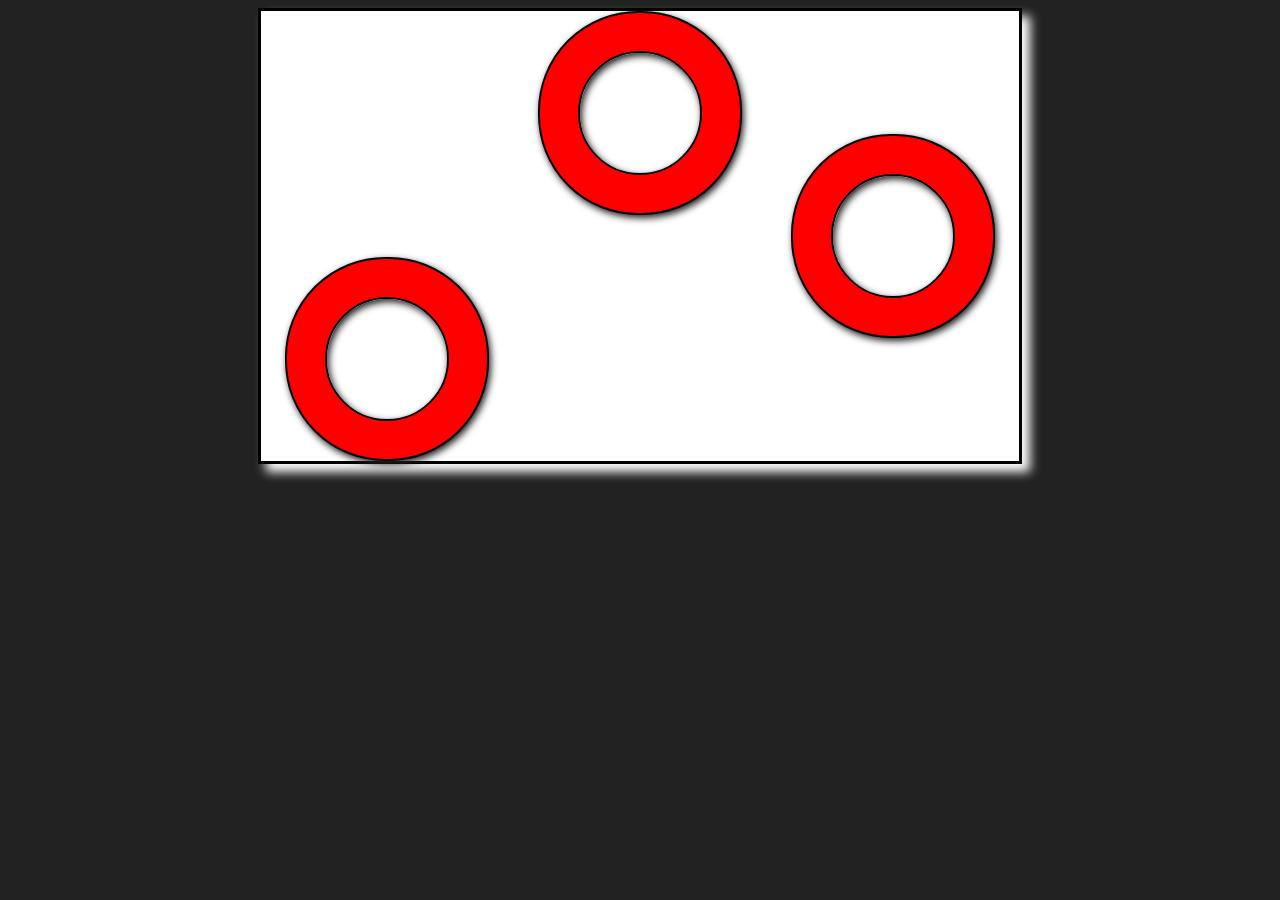
<file: flexbox/index.html>
<!DOCTYPE html>
<html lang="en">
<head>
    <meta charset="UTF-8">
    <meta name="viewport" content="width=device-width, initial-scale=1.0">
    <title>Document</title>

    <link rel="stylesheet" href="style.css">
</head>
<body>
    
    <div class="card-pai">
        <div class="circulo-filho b1">
            <div class="circulo-filho-filho"></div>
        </div>
        <div class="circulo-filho b2">
            <div class="circulo-filho-filho"></div>
        </div>
        <div class="circulo-filho b3">
            <div class="circulo-filho-filho"></div>
    </div>

</body>
</html>
</file>
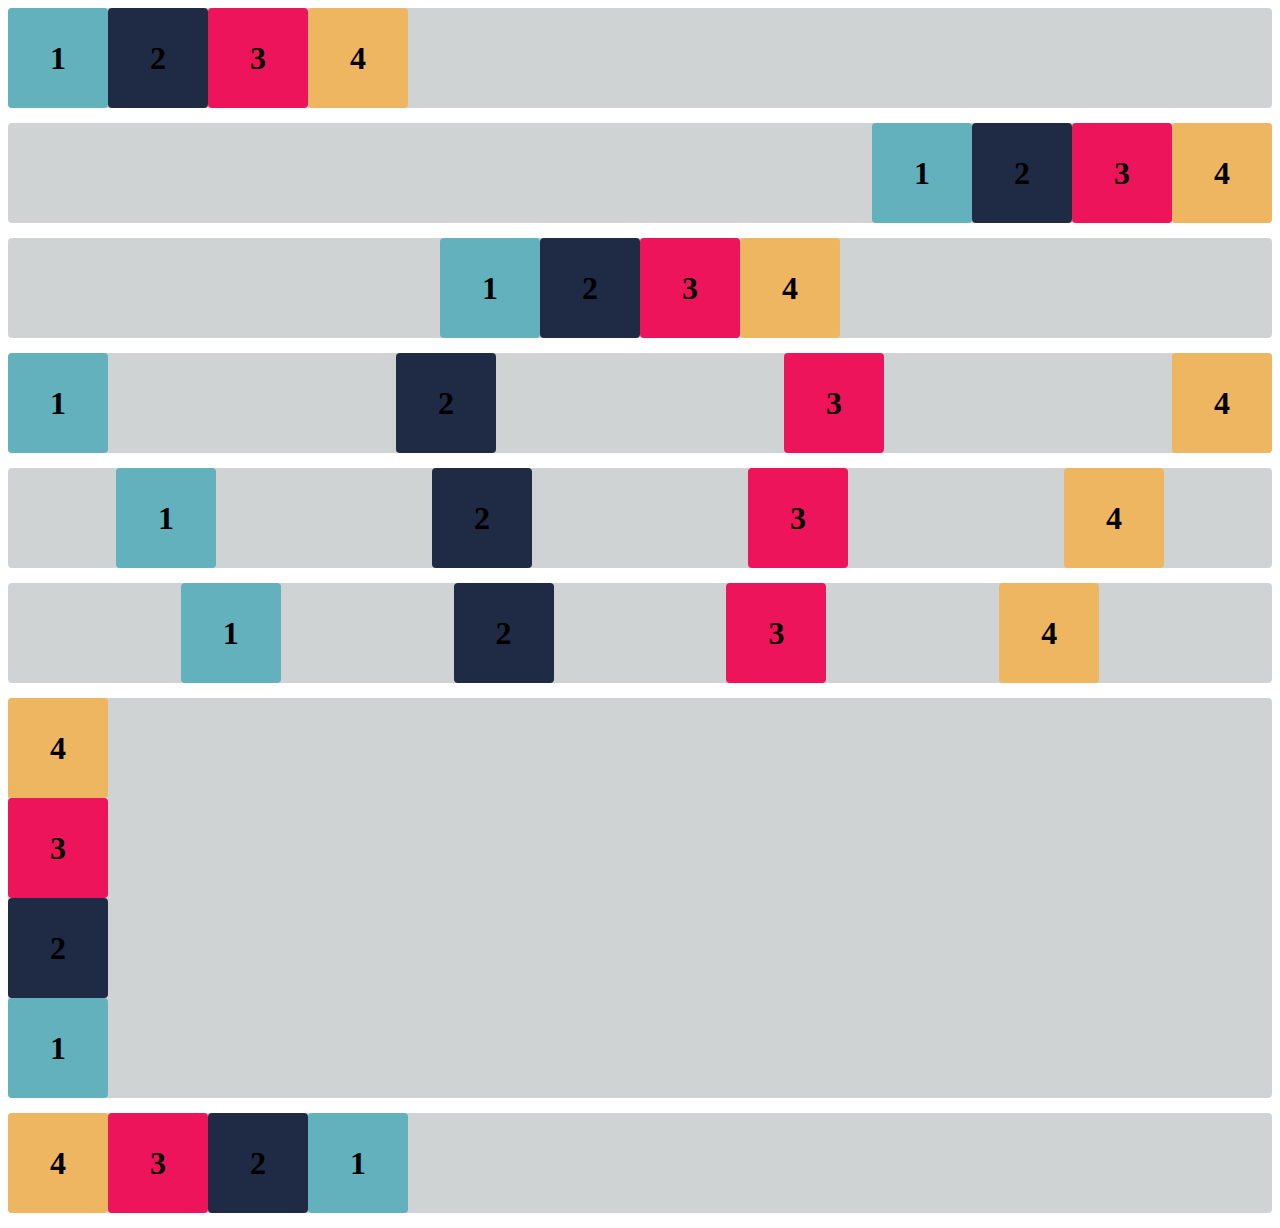
<file: atividade-04/Exercicios_flexbox/index.html>
<!DOCTYPE html>
<html lang="en">

<head>
    <meta charset="UTF-8">
    <meta http-equiv="X-UA-Compatible" content="IE=edge">
    <meta name="viewport" content="width=device-width, initial-scale=1.0">
    <title>Flex-box</title>
    <link rel="stylesheet" href="estilo.css">
</head>

<body>

    <div class="base container1">
        <div class="flex-item box1"><h1>1</h1></div>
        <div class="flex-item box2"><h1>2</h1></div>
        <div class="flex-item box3"><h1>3</h1></div>
        <div class="flex-item box4"><h1>4</h1></div>
    </div>
    <div class="base container2">
        <div class="flex-item box1"><h1>1</h1></div>
        <div class="flex-item box2"><h1>2</h1></div>
        <div class="flex-item box3"><h1>3</h1></div>
        <div class="flex-item box4"><h1>4</h1></div>
    </div>
    <div class="base container3">
        <div class="flex-item box1"><h1>1</h1></div>
        <div class="flex-item box2"><h1>2</h1></div>
        <div class="flex-item box3"><h1>3</h1></div>
        <div class="flex-item box4"><h1>4</h1></div>
    </div>
    <div class="base container4">
        <div class="flex-item box1"><h1>1</h1></div>
        <div class="flex-item box2"><h1>2</h1></div>
        <div class="flex-item box3"><h1>3</h1></div>
        <div class="flex-item box4"><h1>4</h1></div>
    </div>
    <div class="base container5">
        <div class="flex-item box1"><h1>1</h1></div>
        <div class="flex-item box2"><h1>2</h1></div>
        <div class="flex-item box3"><h1>3</h1></div>
        <div class="flex-item box4"><h1>4</h1></div>
    </div>
    <div class="base container6">
        <div class="flex-item box1"><h1>1</h1></div>
        <div class="flex-item box2"><h1>2</h1></div>
        <div class="flex-item box3"><h1>3</h1></div>
        <div class="flex-item box4"><h1>4</h1></div>
    </div>
    <div class="base container-exercicioB">
        <div class="flex-item box1"><h1>1</h1></div>
        <div class="flex-item box2"><h1>2</h1></div>
        <div class="flex-item box3"><h1>3</h1></div>
        <div class="flex-item box4"><h1>4</h1></div>
    </div>
    <div class="base container-desafio">
        <div class="flex-item box1"><h1>1</h1></div>
        <div class="flex-item box2"><h1>2</h1></div>
        <div class="flex-item box3"><h1>3</h1></div>
        <div class="flex-item box4"><h1>4</h1></div>
    </div>

</body>

</html>
</file>
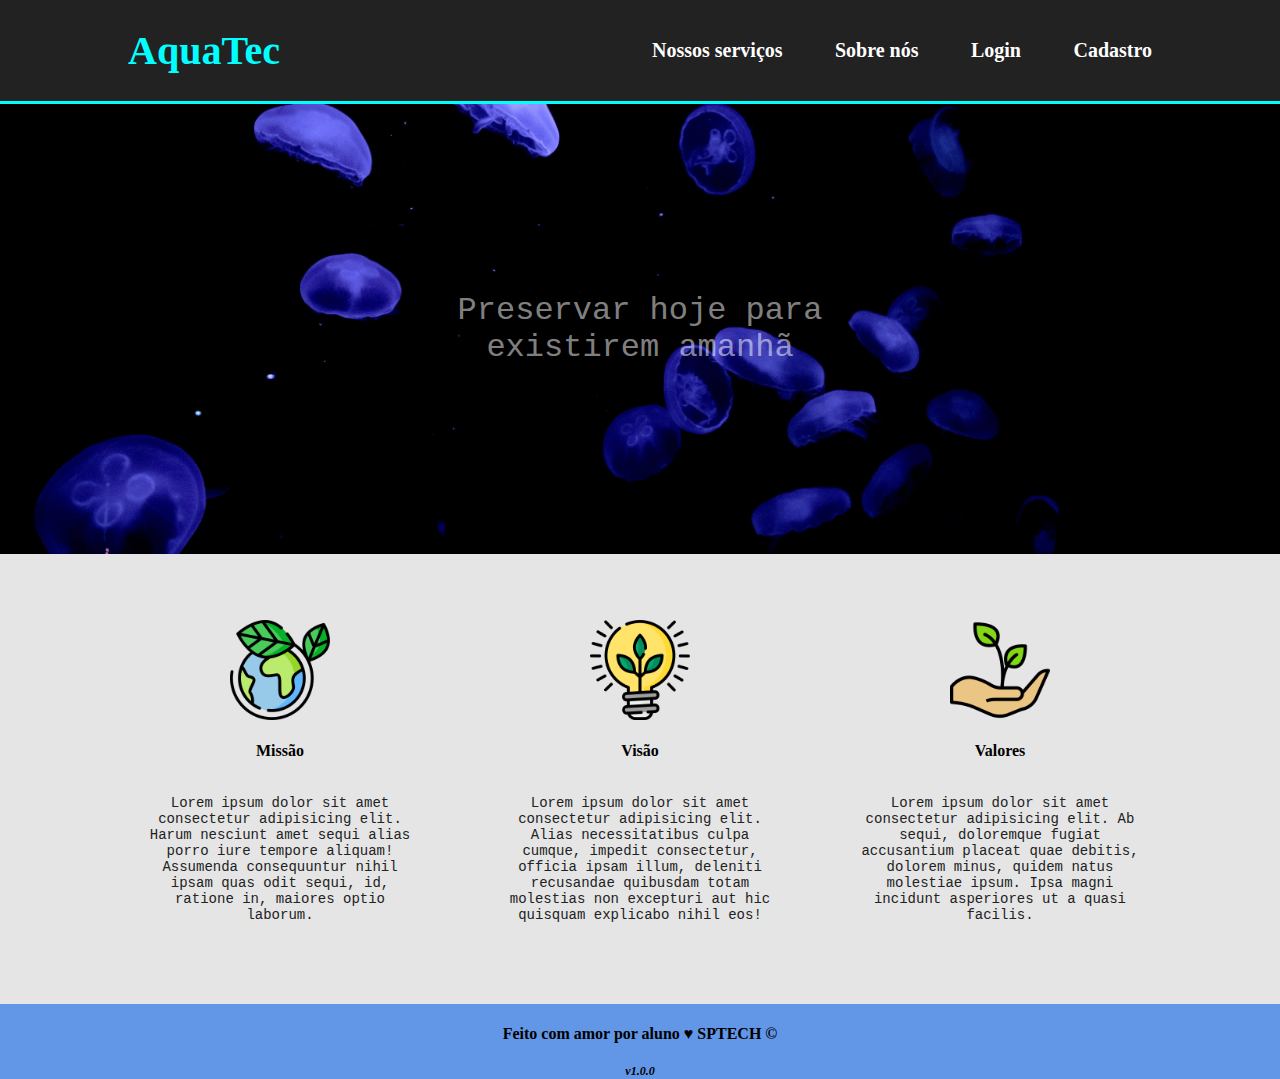
<file: Site Institucional/public/index.html>
<!DOCTYPE html>
<html lang="en">
<head>
    <meta charset="UTF-8">
    <meta name="viewport" content="width=device-width, initial-scale=1.0">
    <title>Home</title>

    <link rel="stylesheet" href="style.css">
    <link rel="shortcut icon" href="assets/imgs/favicon2.ico" type="image/x-icon">

</head>
<body>
    
    <div class="header">
        <div class="container">

            <a href="../public/index.html">
                <h1>
                    AquaTec 
                </h1>
            </a>

            <ul>
                <li>
                    <a href="#">Nossos serviços</a>
                </li>
                <li>
                    <a href="#">Sobre nós</a>
                </li>
                <li>
                    <a href="login.html">Login</a>
                </li>
                <li>
                    <a href="cadastro.html">Cadastro</a>
                </li>
            </ul>
            
        </div>
    </div>
    
    <div class="banner">
        <div class="container">

            <p>Preservar hoje para existirem amanhã</p>

        </div>
    </div>

    <div class="social">
        <div class="container">

            <div class="boxes">

                <div class="box">
                    <img src="assets/imgs/planet-earth_color.png">
                    <h4>
                        Missão
                    </h4>
                    <p>
                        Lorem ipsum dolor sit amet consectetur adipisicing elit. Harum nesciunt amet sequi alias porro iure tempore aliquam! Assumenda consequuntur nihil ipsam quas odit sequi, id, ratione in, maiores optio laborum.
                    </p>
                </div>
                <div class="box">
                    <img src="assets/imgs/lightbulb_color.png">
                    <h4>
                        Visão
                    </h4>
                    <p>
                        Lorem ipsum dolor sit amet consectetur adipisicing elit. Alias necessitatibus culpa cumque, impedit consectetur, officia ipsam illum, deleniti recusandae quibusdam totam molestias non excepturi aut hic quisquam explicabo nihil eos!
                    </p>
                </div>
                <div class="box">
                    <img src="assets/imgs/growth_color.png">
                    <h4>
                        Valores
                    </h4>
                    <p>
                        Lorem ipsum dolor sit amet consectetur adipisicing elit. Ab sequi, doloremque fugiat accusantium placeat quae debitis, dolorem minus, quidem natus molestiae ipsum. Ipsa magni incidunt asperiores ut a quasi facilis.
                    </p>
                </div>

            </div>

        </div>
    </div>

    <div class="footer">
        <div class="container">

            <h4>Feito com amor por aluno &hearts; SPTECH &copy; </h4> 
            <span class="version">v1.0.0</span>

        </div>
    </div>



</body>
</html>
</file>
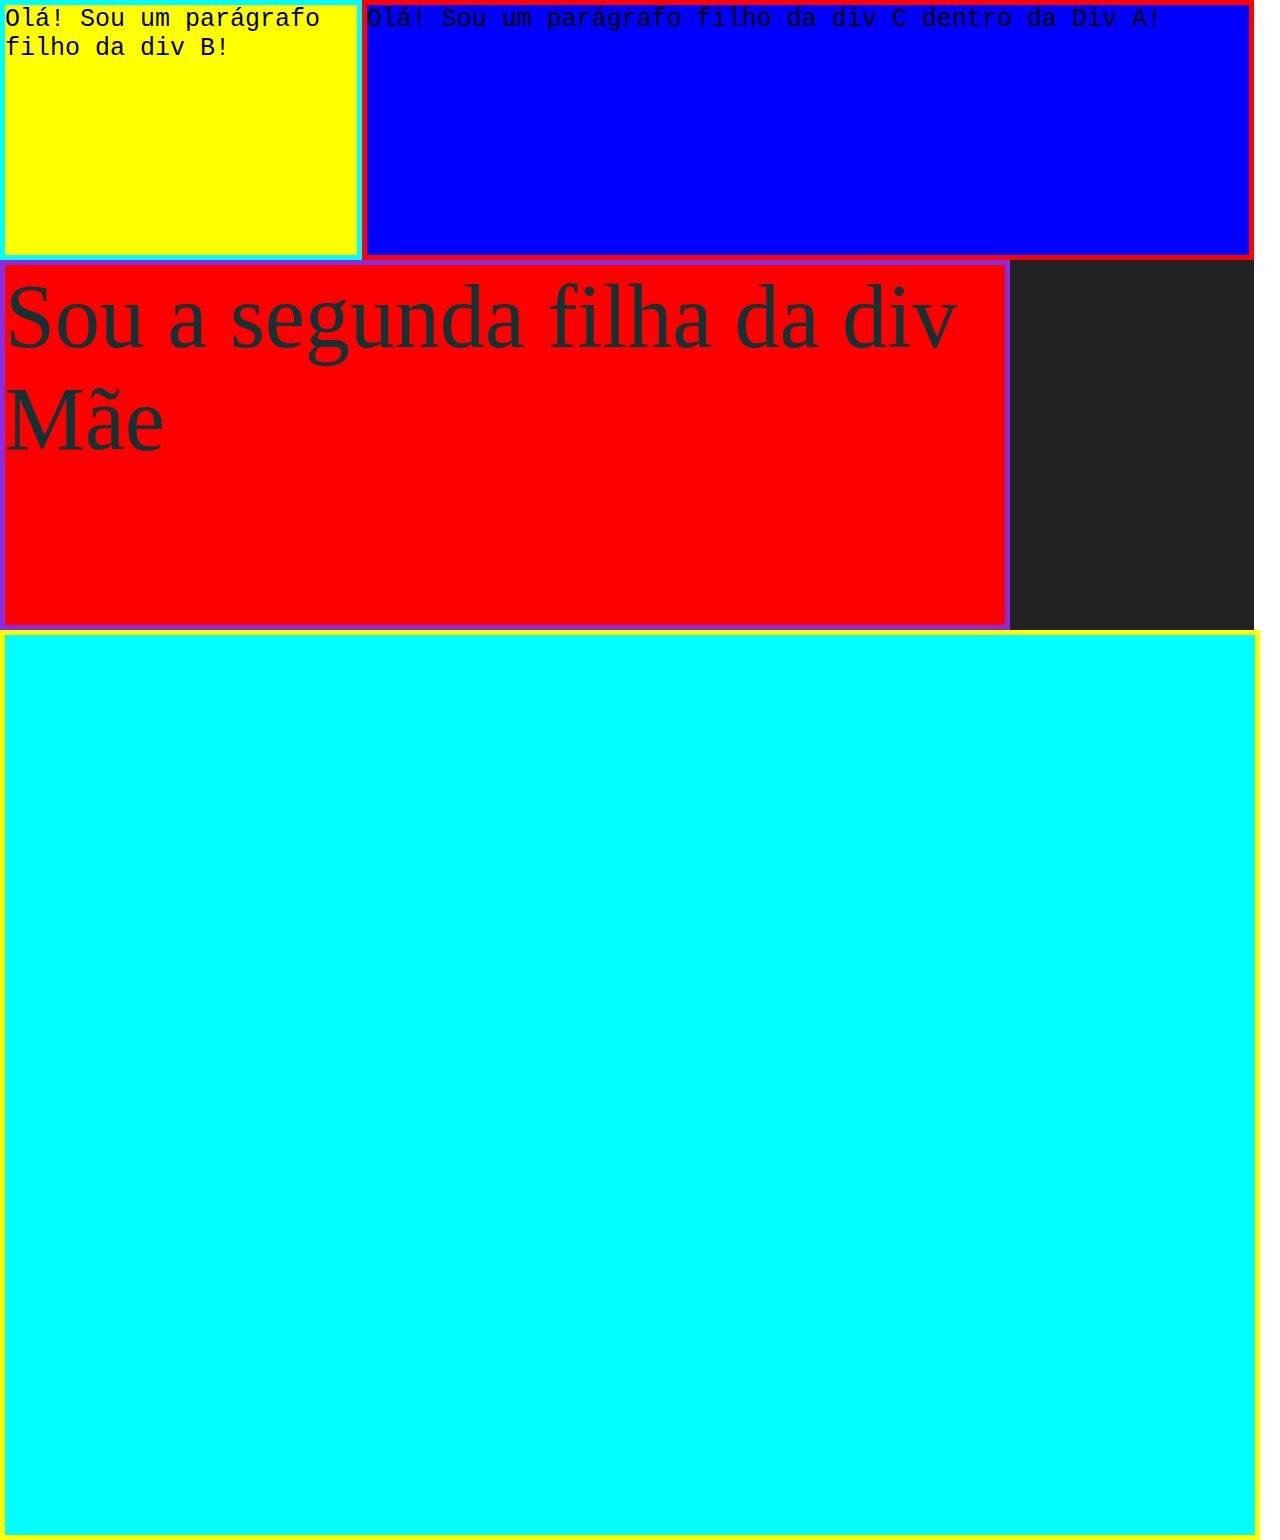
<file: aulaHTML&CSS.html>
<!DOCTYPE html>
<html lang="en">
<head>
    <meta charset="UTF-8">
    <meta name="viewport" content="width=device-width, initial-scale=1.0">
    <title>Document</title>
</head>
<body>
    <style>
        *{
            margin: 0;
        }
        body{
            height: 100vh;
        }
    </style>
    <div style="width: 98vw;
                height: 100%;
                background-color: #222;
                margin: 0;
                border: solid 5px yellow
                overflow: hidden;">
        <div style="display: flex;">
            <div style="width: 500px;
                    height: 250px;
                    background-color: yellow;
                    border: 5px solid aqua;
                    display: flex;
                    justify-content: center;">

                <p style="font-size: 25px;
                          font-family: monospace;">Olá! Sou um parágrafo filho da div B!</p>
            </div>

            <div style="width: 100%;
                        height: 250px;
                        background-color: blue;
                        border: 5px solid red;
                        ">
                <p style="font-size: 25px;
                        font-family: monospace;">Olá! Sou um parágrafo filho da div C dentro da Div A!</p>
            </div>
        </div>

        <div style="width: 1000px;
                    height:40%;
                    background-color: red;
                    border: solid 5px blueviolet;
                    color: rgb(17, 51, 51);
                    font-size: 90px;
                    font-family: 'Times New Roman', Times, serif, monospace;">
            Sou a segunda filha da div Mãe
        </div>
        <div style="width: 1250px;
                    height: 100%;
                    background-color: aqua;
                    border: solid 5px yellow;
                    ">

        </div>
    </div>

</body>
</html>
</file>
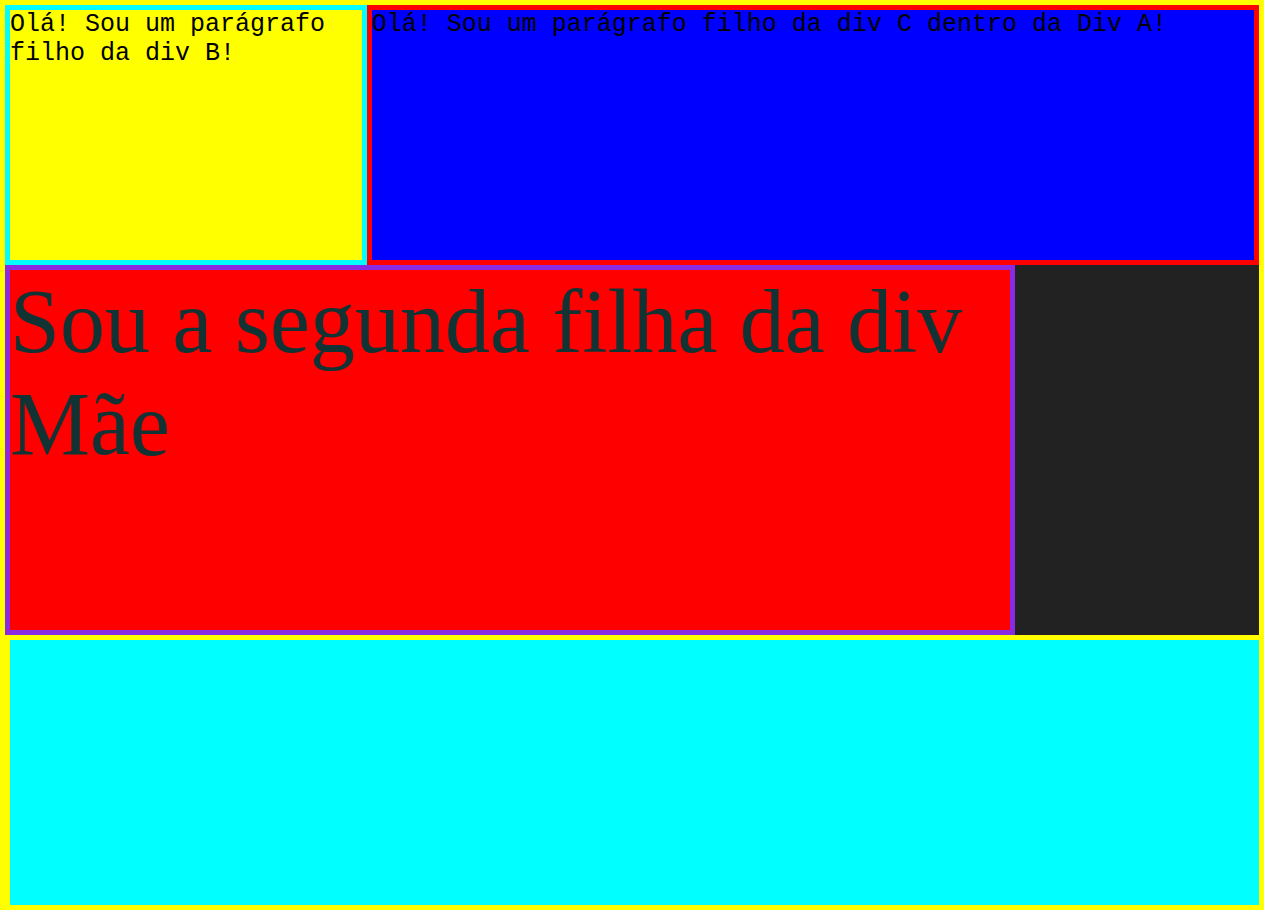
<file: aulaHTML&CSS/aulaHTML&CSS.html>
<!DOCTYPE html>
<html lang="en">
<head>
    <meta charset="UTF-8">
    <meta name="viewport" content="width=device-width, initial-scale=1.0">
    <title>Document</title>
</head>
<body>
    <style>
        *{
            margin: 0;
        }
        body{
            height: 100vh;
        }
    </style>
    <div style="width: 98vw;
                height: 100%;
                background-color: #222;
                margin: 0;
                border: solid 5px yellow;
                overflow: hidden;">
        <div style="display: flex;">
            <div style="width: 500px;
                    height: 250px;
                    background-color: yellow;
                    border: 5px solid aqua;
                    display: flex;
                    justify-content: center;">

                <p style="font-size: 25px;
                          font-family: monospace;">Olá! Sou um parágrafo filho da div B!</p>
            </div>

            <div style="width: 100%;
                        height: 250px;
                        background-color: blue;
                        border: 5px solid red;
                        ">
                <p style="font-size: 25px;
                        font-family: monospace;">Olá! Sou um parágrafo filho da div C dentro da Div A!</p>
            </div>
        </div>

        <div style="width: 1000px;
                    height:40%;
                    background-color: red;
                    border: solid 5px blueviolet;
                    color: rgb(17, 51, 51);
                    font-size: 90px;
                    font-family: 'Times New Roman', Times, serif, monospace;">
            Sou a segunda filha da div Mãe
        </div>
        <div style="width: 1250px;
                    height: 100%;
                    background-color: aqua;
                    border: solid 5px yellow;
                    ">

        </div>
    </div>

</body>
</html>
</file>
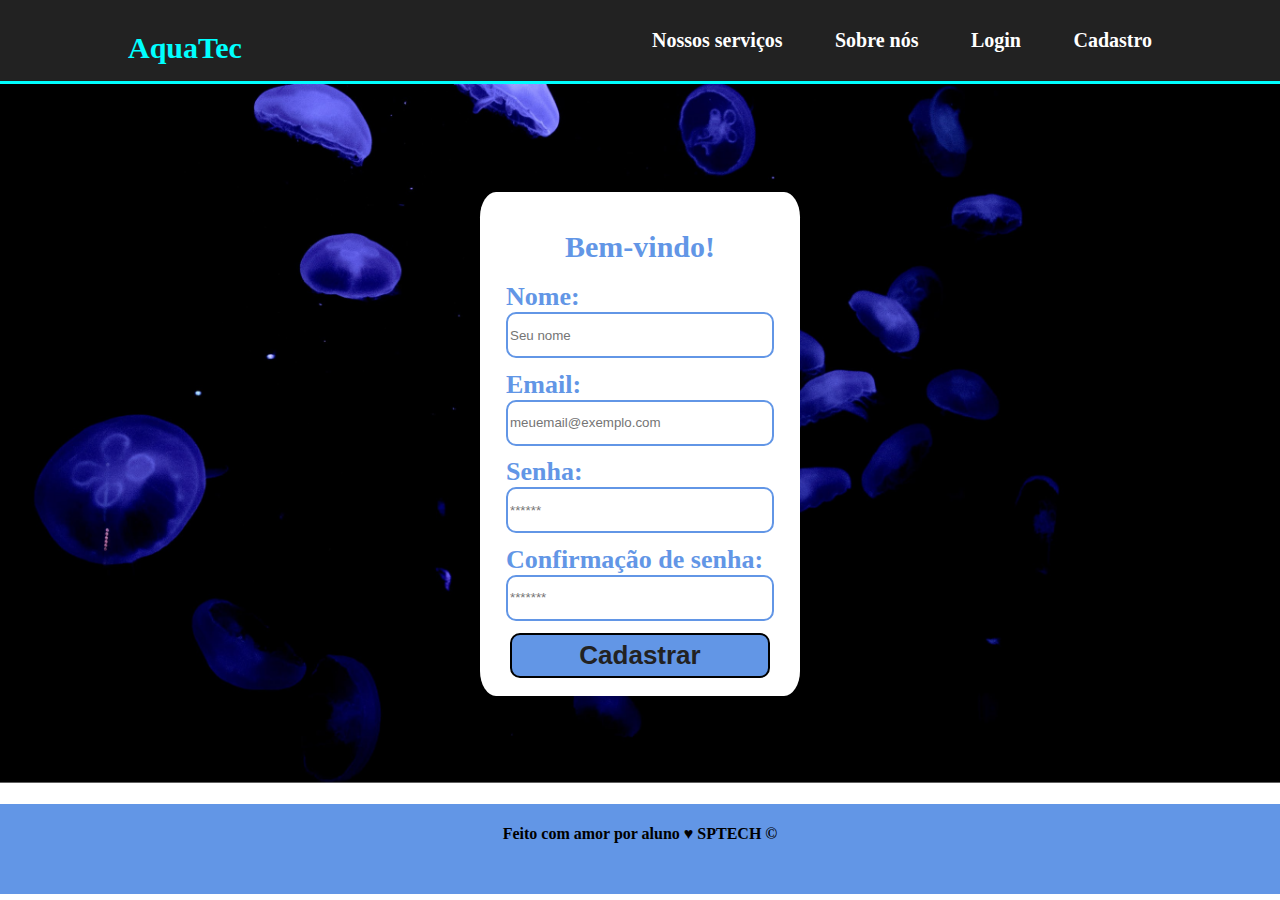
<file: Site Institucional/public/cadastro.html>
<!DOCTYPE html>
<html lang="en">
<head>
    <meta charset="UTF-8">
    <meta name="viewport" content="width=device-width, initial-scale=1.0">
    <title>Home</title>

    <link rel="stylesheet" href="style.css">
    <link rel="stylesheet" href="cadastro.css">
    <link rel="shortcut icon" href="assets/imgs/favicon2.ico" type="image/x-icon">

</head>
<body>
    
    <div class="header">
        <div class="container">

            <a href="../public/index.html">
                <h1>
                    AquaTec 
                </h1>
            </a>

            <ul>
                <li>
                    <a href="#">Nossos serviços</a>
                </li>
                <li>
                    <a href="#">Sobre nós</a>
                </li>
                <li>
                    <a href="../public/login.html">Login</a>
                </li>
                <li>
                    <a href="cadastro.html">Cadastro</a>
                </li>
            </ul>
            
        </div>
    </div>

    <div class="banner">
        <div class="container-cadastro">

            <div class="elementos">
                <div class="titulo">
                    <h1>Bem-vindo!</h1>
                </div>
                <div class="nome">
                    <span>Nome:</span>
                    <input type="text" placeholder="Seu nome">
                </div>
                <div class="email">
                    <span>Email:</span>
                    <input type="text" placeholder="meuemail@exemplo.com">
                </div>
                <div class="senha">
                    <span>Senha:</span>
                    <input type="text" placeholder="******">
                </div>
                <div class="senha">
                    <span>Confirmação de senha:</span>
                    <input type="text" placeholder="*******">
                </div>
                <div class="botao">
                    <button>Cadastrar</button>
                </div>
            </div>

        </div>
    </div>
    


    <div class="footer">
        <div class="container">

            <h4>Feito com amor por aluno &hearts; SPTECH &copy; </h4> 
            <span class="version">v1.0.0</span>

        </div>
    </div>



</body>
</html>
</file>
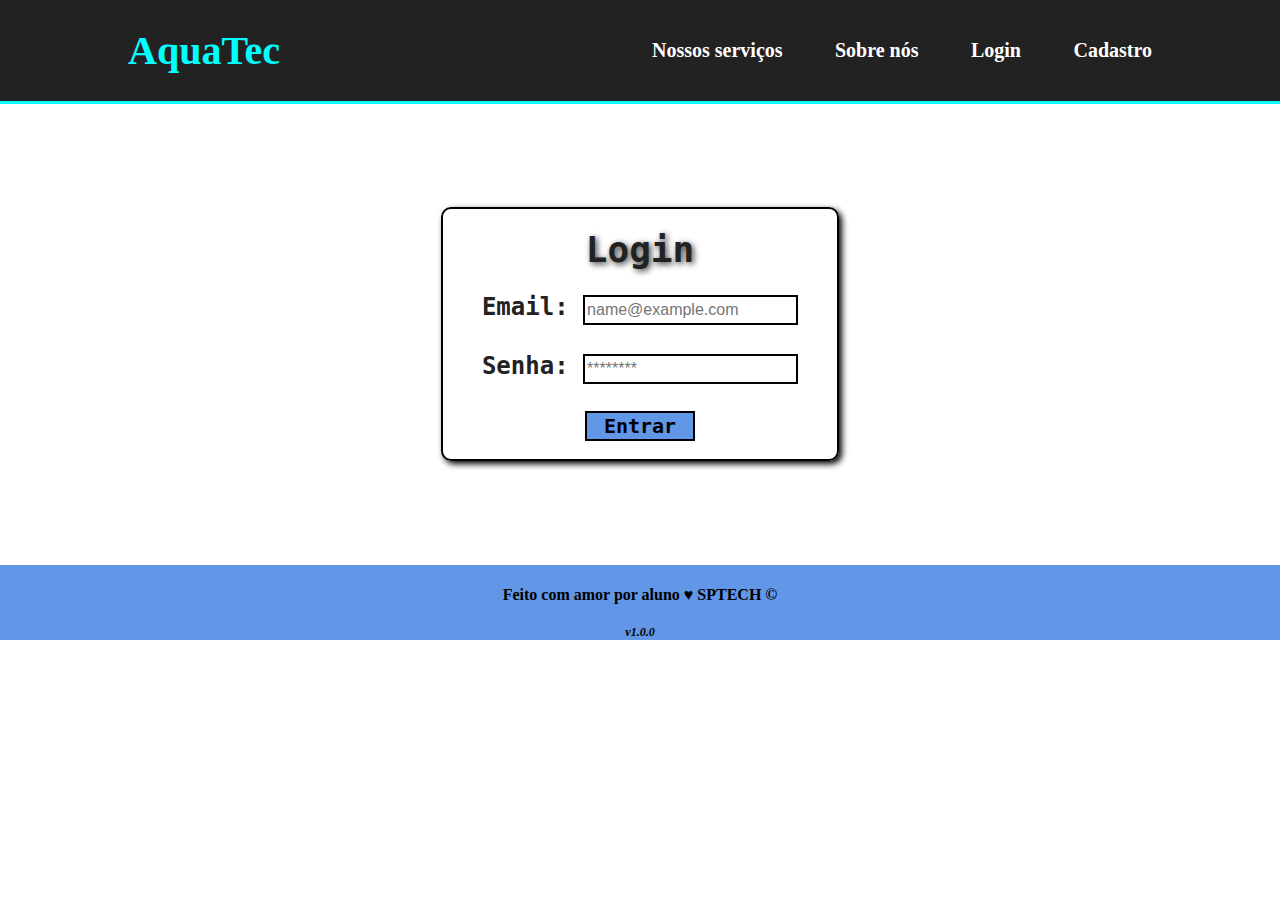
<file: Site Institucional/public/login.html>
<!DOCTYPE html>
<html lang="en">
<head>
    <meta charset="UTF-8">
    <meta name="viewport" content="width=device-width, initial-scale=1.0">
    <title>Home</title>

    <link rel="stylesheet" href="style.css">
    <link rel="shortcut icon" href="assets/imgs/favicon2.ico" type="image/x-icon">

</head>
<body>
    
    <div class="header">
        <div class="container">

            <a href="../public/index.html">
                <h1>
                    AquaTec 
                </h1>
            </a>

            <ul>
                <li>
                    <a href="#">Nossos serviços</a>
                </li>
                <li>
                    <a href="#">Sobre nós</a>
                </li>
                <li>
                    <a href="#">Login</a>
                </li>
                <li>
                    <a href="cadastro.html">Cadastro</a>
                </li>
            </ul>
            
        </div>
    </div>
    
    <div class="login">
        <div class="container">

            <div class="card">
                <h2>Login</h2>
                <div class="formulario">
                    <div class="campo">
                        <span>Email:</span>
                        <input type="email" placeholder="name@example.com">
                    </div>
                    <div class="campo">
                        <span>Senha:</span>
                        <input type="password" placeholder="********">
                    </div>  
                    <button class="botao">Entrar</button>
                </div>
            </div>

        </div>
    </div>

    <div class="footer">
        <div class="container">

            <h4>Feito com amor por aluno &hearts; SPTECH &copy; </h4> 
            <span class="version">v1.0.0</span>

        </div>
    </div>



</body>
</html>
</file>
<file: flexbox/style.css>
body{
    background-color: #222;
}

.card-pai{
    width: 60%;
    height: 450px;
    border: solid 3px black;
    display: flex;
    justify-content: space-around;
    align-items: center;
    background-color: #fff;
    margin: auto;
    box-shadow: 8px 8px 10px #fff;
}

.circulo-filho{
    width: 200px;
    height: 200px;
    border: 2px solid black;
    background-color: red;
    border-radius: 100px;
    display: flex;
    justify-content: center;
    align-items: center;
    box-shadow: 2px 3px 7px #222;
}

.circulo-filho-filho{
    width: 120px;
    height: 120px;
    background-color: rgb(255, 255, 255);
    border: solid 2px black;
    border-radius: 80px;
    box-shadow: inset 2px 3px 7px #222;
}

.b1{
    align-self: flex-end;
}
.b2{
    align-self: flex-start;
}
</file>
<file: atividade-04/Exercicios_flexbox/estilo.css>
.flex-item {
    width: 100px;
    height: 100px;
    border-radius: 4px;
    display: flex;
    align-items: center;
}

.base {
    margin-bottom: 15px;
    background-color: #d0d3d4;
    border-radius: 4px;
}

.box1 {
    background-color: #63b1bc;
}

.box2 {
    background-color: #1f2a44;
}

.box3 {
    background-color: #ed145b;
}

.box4 {
    background-color: #efb661;
}

h1 {
    width: fit-content;
    margin: auto;
}

/* Insira o código abaixo */

.container1 {
    display: flex;
}

.container2 {
    display: flex;
    justify-content: flex-end;
}

.container3 {
    display: flex;
   justify-content: center;
}

.container4 {
    display: flex;
    justify-content: space-between;
}
.container5 {
    display: flex;
    justify-content: space-around;
}
.container6 {
    display: flex;
    justify-content: space-evenly;
}

.container-exercicioB{
    display: flex;
    flex-direction: column-reverse;
}

.container-desafio{
    display: flex;
    justify-content: flex-end;
    flex-direction: row-reverse;
}
</file>
<file: Site Institucional/public/style.css>
body{
    margin: 0;
}

.header{
    border-bottom: solid 3px aqua;
    background-color: #222;
}

.header .container{
    display: flex;
    justify-content: space-between;
    width: 80%;
    margin: auto;
    align-items: center;
}

.header h1{
    color: aqua;
}

.header .container ul{
    list-style: none;
    display: flex;
    justify-content: space-between;
    width: 500px;
    color: orange;
}

.header a{
    color: #fff;
    font-size: 20px;
    font-weight: 600;
    text-decoration: none;
}

.container{
    display: flex;
    width: 80%;
    margin: auto;
}

.banner{
    background-image: url(assets/imgs/bg-jelly-fish-para_outras_pags.png);
    background-size: cover;
}

.banner .container{
    justify-content: center;
    align-items: center;
    height: 450px;
}

.banner .container p{
    color: #ffffff86;
    font-size: 32px;
    font-family: monospace;
    width: 400px;
    text-align: center;
}

.social{
    background-color: #e5e5e5;
    display: flex;
}

.social .container{
    justify-content: center;
}

.box img{
    width: 100px;
}

.social .container .boxes{
    width: 1000px;
    display: flex;
    justify-content: space-between;
}

.box {
    width: 280px;
    height: 450px;
    display: flex;
    flex-direction: column;
    justify-content: center;
    align-items: center;
}

.box p{
    text-align: center;
    color: #222;
    font-family: monospace;
    font-size: 14px;
}

.footer{
    height: 60px;
    width: 100%;
    background-color: rgb(98, 150, 230);
}

.footer .container .version{
    font-size: 12px;
    font-weight: 800;
    font-style: italic;
}

.footer .container{
    display: flex;
    flex-direction: column;
    justify-content: center;
    align-items: center;
    background-color: rgb(98, 150, 230);
    width: 100%;
}

.login .container{
    display: flex;
    justify-content: center;
    width: 100%;
}

.card{
    height: 240px;
    font-size: 24px;
    display: flex;
    flex-direction: column;
    align-items: center;
    justify-content: space-evenly;
    border: solid 2px black;
    padding: 5px;
    box-shadow: 3px 3px 6px black;
    width: 30%;
    border-radius: 10px;
    color: #222;
    font-weight: 800;
    font-family: monospace;
}

.card h2{
    margin-bottom: 10px;
    margin-top: 15px;
    text-shadow: #333 2px 2px 6px;
}

.formulario{
    display: flex;
    flex-direction: column;
    align-items: center;
    text-align: center;
    justify-content: space-around;
    height: 90%;
}

.formulario input{
    border: 2px solid black;
    height: 24px;
    font-size: 16px;
}

.formulario .botao{
    font-size: 20px;
    font-family: monospace;
    font-weight: 800;
    width: 110px;
    height: 30px;
    background-color: rgb(98, 150, 230);
    border: 2px solid black;
    cursor: pointer;
    transition: 0.8s;
}

.botao:hover{
    background-color: transparent;
}

.login{
    height: 461px;
    display: flex;
}
</file>
<file: Site Institucional/public/cadastro.css>
body{
    height: 100vh;
}
.header{
    height: 9%;
}
.header{
    align-items: flex-end;
    display: flex;
}
.banner{
    height: 80%;
}
.footer{
    height: 10%;
}
.banner{
    display: flex;
    justify-content: center;
    align-items: center;
}
.container-cadastro{
    display: flex;
    justify-content: center;
    align-items: center;
    height: 70%;
    width: 25%;
    background-color: #fff;
    border-radius: 5%;
}

.elementos{
    display: flex;
    flex-direction: column;
    justify-content: space-around;
    align-items: center;
    height: 95%;
}
.nome,.email,.senha,.botao{
    display: flex;
    flex-direction: column;
}
h1{
    height: 20px;
    color: #6296E6;
    font-weight: 900;
    font-size: 30px;
}
span{
    font-size: 26px;
    font-weight: bold;
    color: #6296E6;
}
input{
    width: 260px;
    height: 40px;
    border: solid 2px #6296E6;
    border-radius: 10px;
}
button{
    width: 260px;
    height: 45px;
    background-color: #6296E6;
    color: #222;
    font-size: 26px;
    font-weight: bold;
    border: 2px solid black;
    border-radius: 10px;
    cursor: pointer;
}
</file>
